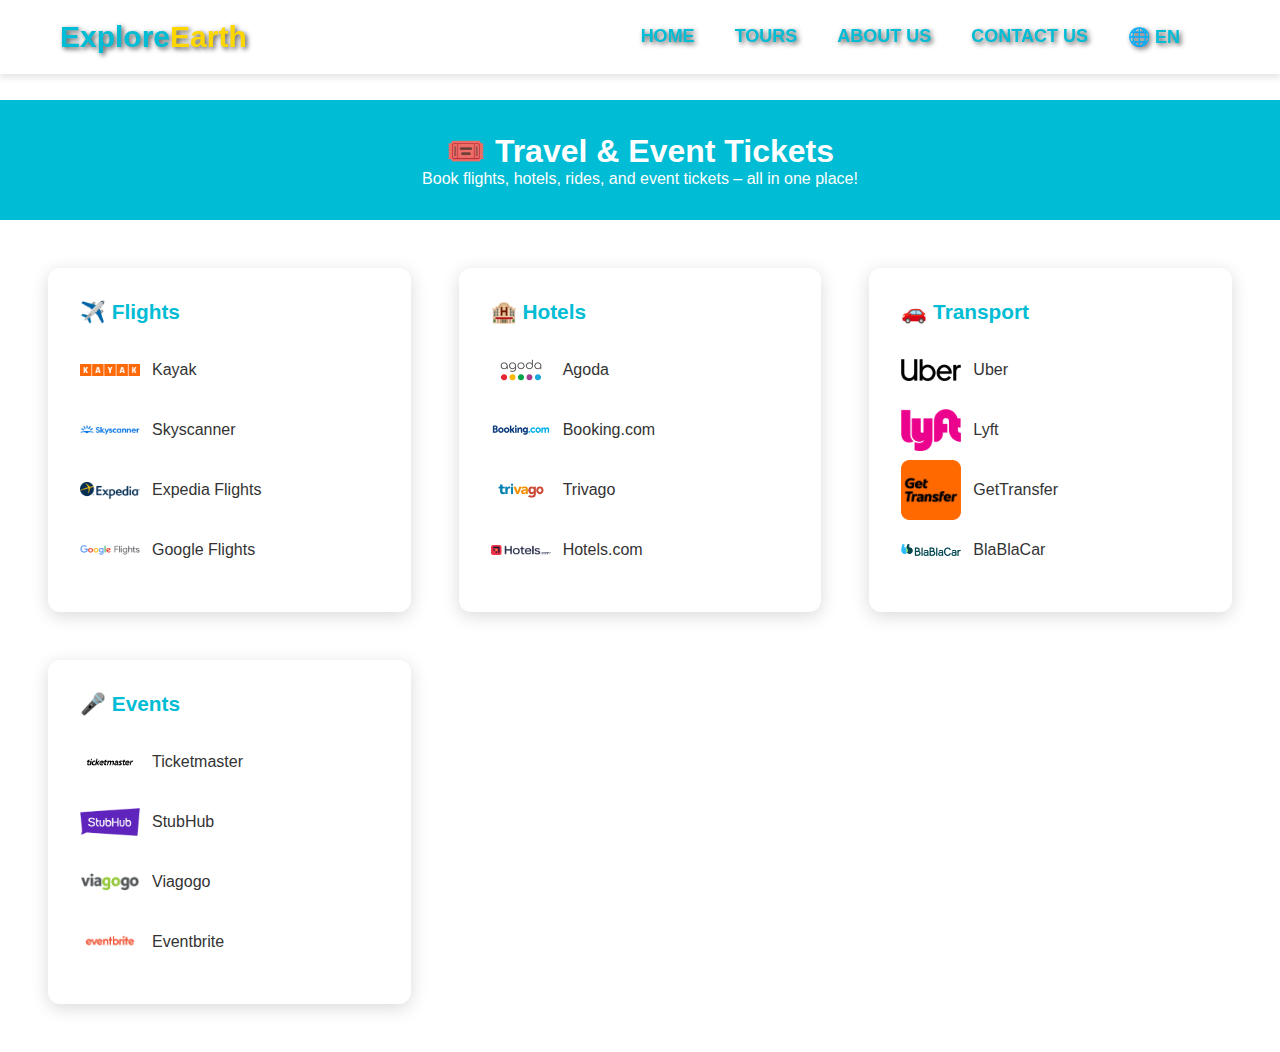
<file: assets/tickets.html>
<!DOCTYPE html>
<html lang="en">
<head>
  <meta charset="UTF-8">
  <meta name="viewport" content="width=device-width, initial-scale=1">
  <title>Tickets | ExploreEarth</title>
  <link rel="stylesheet" href="style.css">
  <link href="https://fonts.googleapis.com/css2?family=Barlow:wght@400;700&display=swap" rel="stylesheet">
  <style>
    .ticket-header {
      background-color: #00bcd4;
      color: white;
      margin-top: 100px;
      text-align: center;
      padding: 2rem 1rem;
    }

    .ticket-header h1 {
      font-size: 2rem;
      margin: 0;
    }

    .ticket-section {
      padding: 3rem;
      max-width: 1700px; /* Increase the max width */
      margin: auto;
      display: grid;
      grid-template-columns: repeat(auto-fit, minmax(350px, 1fr)); /* Increase min width for each card */
      gap: 3rem; /* Increase gap between cards */
    }

    .ticket-card {
      background: #fff;
      border-radius: 12px; /* Slightly round the corners more */
      padding: 2rem; /* Increase padding for more space inside */
      box-shadow: 0 4px 18px rgba(0,0,0,0.15); /* Slightly bigger shadow for depth */
      transition: transform 0.3s ease;
      max-width: 400px; /* Increase the card width */
    }

    .ticket-card:hover {
      transform: translateY(-5px);
    }

    .ticket-card h2 {
      color: #00bcd4;
      font-size: 1.3rem;
      margin-bottom: 1rem;
    }

    .ticket-card ul {
      list-style: none;
      padding: 0;
    }

    .ticket-card li {
      display: flex;
      align-items: center;
      gap: 0.75rem;
      min-height: 40px;
    }

    .ticket-card img {
      width: 60px;
      height: 60px;
      object-fit: contain;
      border-radius: 6px;
      flex-shrink: 0;
    }

    .ticket-card a {
      text-decoration: none;
      color: #333;
      font-weight: 500;
    }

    .ticket-card a:hover {
      color: #00bcd4;
    }

    /* Navbar Styles */
    .top-nav {
      position: fixed;
      top: 0;
      left: 0;
      width: 100%;
      padding: 20px 60px;
      display: flex;
      justify-content: space-between;
      align-items: center;
      background: rgba(255, 255, 255, 0.9);
      backdrop-filter: blur(10px);
      z-index: 1000;
      box-shadow: 0 4px 6px rgba(0, 0, 0, 0.1);
    }

    .top-nav .logo {
      font-size: 30px;
      font-weight: bold;
      color: #00bcd4;
    }

    .top-nav ul {
      list-style: none;
      display: flex;
      gap: 40px;
    }

    .top-nav ul li a {
      font-size: 18px;
      font-weight: bold;
      text-decoration: none;
      color: #00bcd4;
      transition: 0.3s;
    }

    .top-nav ul li a:hover {
      color: #ffd700;
    }

    /* Mobile Nav - Hidden by default */
    .mobile-nav {
      display: none;
    }

    .hamburger {
      display: none;
      cursor: pointer;
      flex-direction: column;
      gap: 5px;
    }

    .hamburger div {
      width: 30px;
      height: 4px;
      background-color: #00bcd4;
    }

    @media (max-width: 768px) {
      .top-nav ul {
        display: none;
      }

      .mobile-nav {
        display: block;
        position: absolute;
        top: 80px;
        right: 20px;
        background-color: white;
        border-radius: 10px;
        box-shadow: 0 4px 6px rgba(0, 0, 0, 0.1);
        padding: 10px;
        display: none;
        flex-direction: column;
        align-items: center;
      }

      .mobile-nav a {
        padding: 10px;
        text-decoration: none;
        color: #00bcd4;
        font-size: 18px;
        font-weight: bold;
      }

      .mobile-nav a:hover {
        color: #ffd700;
      }

      .hamburger {
        display: flex;
      }
    }

  </style>
</head>
<body>

  <!-- Navbar from ExploreEarth -->
  <nav class="top-nav">
    <div class="logo">Explore<span>Earth</span></div>
    <ul>
      <li><a href="../index.html">HOME</a></li>
      <li><a href="toptours.html">TOURS</a></li>
      <li><a href="about.html">ABOUT US</a></li>
      <li><a href="contact.html">CONTACT US</a></li>
      <li><a href="#">🌐 EN</a></li>
    </ul>
    <div class="hamburger" onclick="toggleMobileNav()">
      <div></div>
      <div></div>
      <div></div>
    </div>
  </nav>

  <div class="mobile-nav">
    <a href="../index.html">HOME</a>
    <a href="toptours.html">TOURS</a>
    <a href="about.html">ABOUT US</a>
    <a href="contact.html">CONTACT US</a>
    <a href="#">🌐 EN</a>
  </div>

  <!-- Page Header -->
  <section class="ticket-header">
    <h1>🎟️ Travel & Event Tickets</h1>
    <p>Book flights, hotels, rides, and event tickets – all in one place!</p>
  </section>

  <!-- Tickets Grid -->
  <section class="ticket-section">
    <!-- Flights -->
    <div class="ticket-card">
      <h2>✈️ Flights</h2>
      <ul>
        <li><img src="img/kayak.png" alt="Kayak"><a href="https://www.kayak.com" target="_blank">Kayak</a></li>
        <li><img src="img/skyscanner.png" alt="Skyscanner"><a href="https://www.skyscanner.com" target="_blank">Skyscanner</a></li>
        <li><img src="img/expedia.png" alt="Expedia"><a href="https://www.expedia.com" target="_blank">Expedia Flights</a></li>
        <li><img src="img/google-flights.png" alt="Google Flights"><a href="https://www.google.com/flights" target="_blank">Google Flights</a></li>
      </ul>
    </div>

    <!-- Hotels -->
    <div class="ticket-card">
      <h2>🏨 Hotels</h2>
      <ul>
        <li><img src="img/agoda.png" alt="Agoda"><a href="https://www.agoda.com" target="_blank">Agoda</a></li>
        <li><img src="img/booking.png" alt="Booking"><a href="https://www.booking.com" target="_blank">Booking.com</a></li>
        <li><img src="img/trivago.png" alt="Trivago"><a href="https://www.trivago.com" target="_blank">Trivago</a></li>
        <li><img src="img/hotels.png" alt="Hotels"><a href="https://www.hotels.com" target="_blank">Hotels.com</a></li>
      </ul>
    </div>

    <!-- Transport -->
    <div class="ticket-card">
      <h2>🚗 Transport</h2>
      <ul>
        <li><img src="img/uber.png" alt="Uber"><a href="https://www.uber.com" target="_blank">Uber</a></li>
        <li><img src="img/lyft.png" alt="Lyft"><a href="https://www.lyft.com" target="_blank">Lyft</a></li>
        <li><img src="img/gettransfer.png" alt="GetTransfer"><a href="https://www.gettransfer.com" target="_blank">GetTransfer</a></li>
        <li><img src="img/blablacar.png" alt="BlaBlaCar"><a href="https://www.blablacar.com" target="_blank">BlaBlaCar</a></li>
      </ul>
    </div>

    <!-- Events -->
    <div class="ticket-card">
      <h2>🎤 Events</h2>
      <ul>
        <li><img src="img/tickermaster.png" alt="Ticketmaster"><a href="https://www.ticketmaster.com" target="_blank">Ticketmaster</a></li>
        <li><img src="img/stubhub.png" alt="StubHub"><a href="https://www.stubhub.com" target="_blank">StubHub</a></li>
        <li><img src="img/viagogo.png" alt="Viagogo"><a href="https://www.viagogo.com" target="_blank">Viagogo</a></li>
        <li><img src="img/evenbrite.png" alt="Eventbrite"><a href="https://www.eventbrite.com" target="_blank">Eventbrite</a></li>
      </ul>
    </div>
  </section>

  <script>
    function toggleMobileNav() {
      const nav = document.querySelector('.mobile-nav');
      nav.style.display = nav.style.display === 'flex' ? 'none' : 'flex';
    }
  </script>

</body>
</html>
</file>
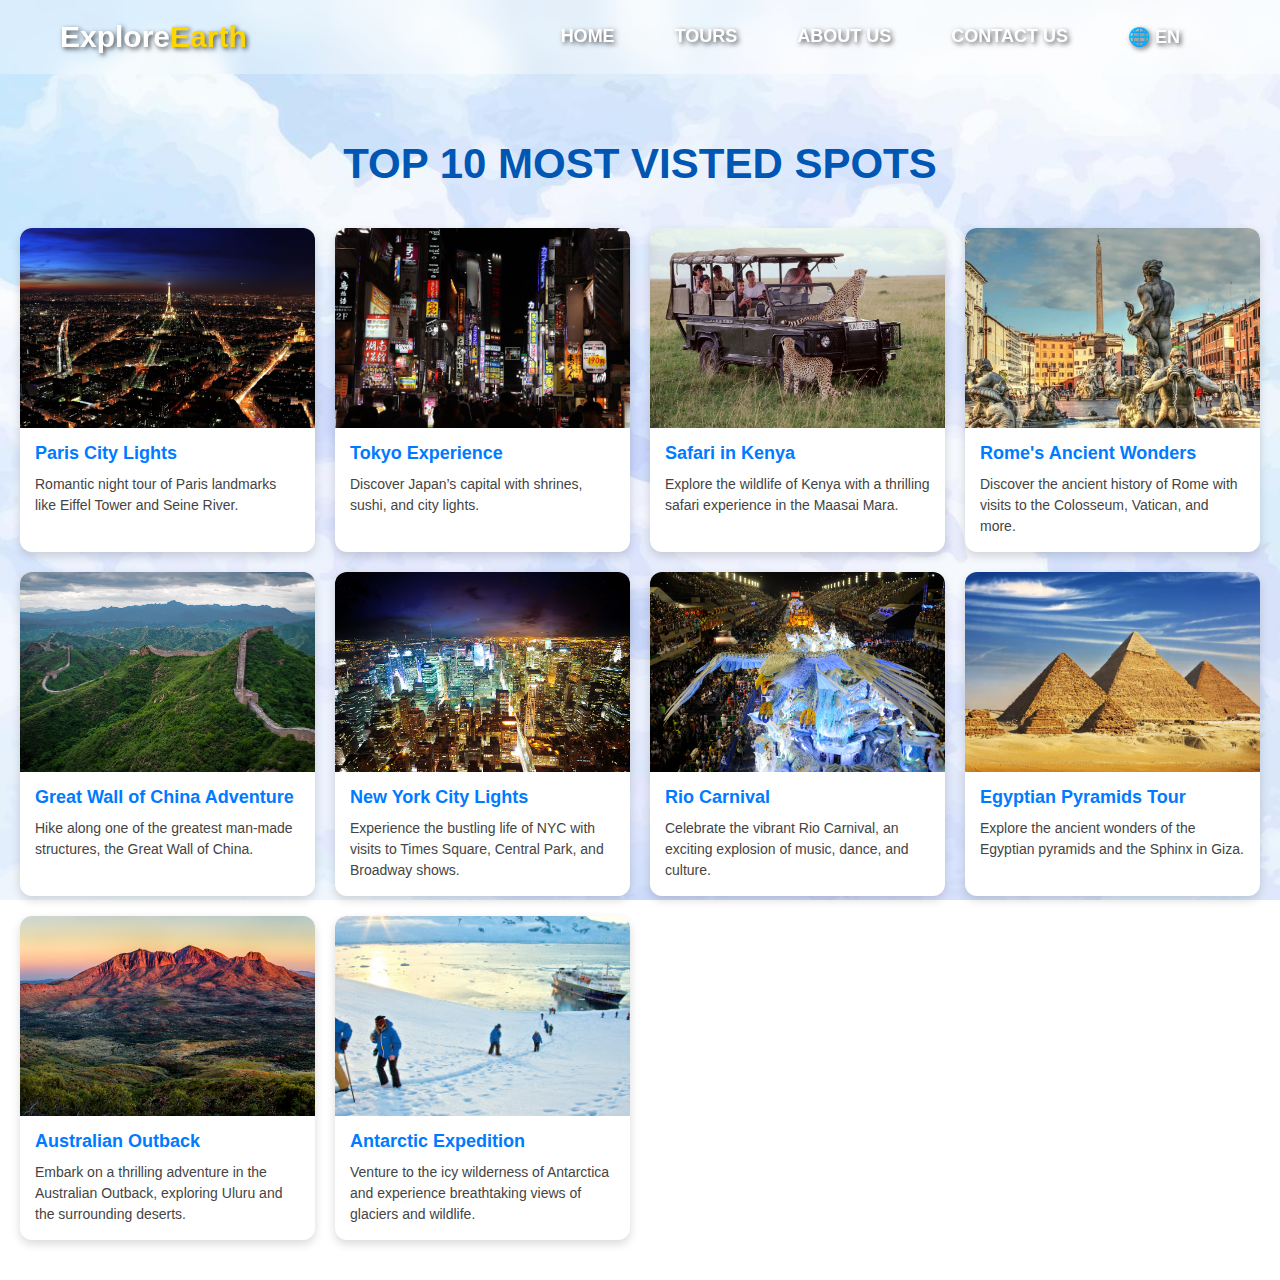
<file: assets/toptours.html>
<!DOCTYPE html>
<html lang="en">
<head>
  <meta charset="UTF-8" />
  <meta name="viewport" content="width=device-width, initial-scale=1.0"/>
  <title>Top 10 Tours - ExploreEarth</title>
  <style>
    * {
      box-sizing: border-box;
      margin: 0;
      padding: 0;
      font-family: 'Segoe UI', Tahoma, Geneva, Verdana, sans-serif;
    }

    body {
      background: url('img/cloudtexture.jpg') no-repeat center center fixed;
      background-size: cover;
      padding-top: 100px;
      color: #333;
    }

    .top-nav {
      position: fixed;
      top: 0;
      left: 0;
      width: 100%;
      padding: 20px 60px;
      display: flex;
      justify-content: space-between;
      align-items: center;
      background: rgba(255, 255, 255, 0.3);
      backdrop-filter: blur(10px);
      z-index: 1000;
      text-shadow: 2px 2px 5px rgba(0, 0, 0, 0.7);
    }

    .top-nav .logo {
      font-size: 30px;
      font-weight: bold;
      color: white;
    }

    .top-nav .logo span {
      color: #ffd700;
    }

    .top-nav ul {
      list-style: none;
      display: flex;
      gap: 60px;
      margin-left: auto;
      padding-right: 40px;
    }

    .top-nav ul li a {
      font-size: 18px;
      font-weight: bold;
      text-decoration: none;
      color: white;
      transition: 0.3s;
    }

    .top-nav ul li a:hover {
      color: #ffd700;
    }
    .tours-container {
      max-width: 1400px;
      margin: auto;
      padding: 40px 20px;
    }

    .tours-container h1 {
      text-align: center;
      font-size: 42px;
      margin-bottom: 40px;
      color: #0056b3;
    }

    .tour-grid {
      display: grid;
      grid-template-columns: repeat(auto-fit, minmax(250px, 1fr));
      gap: 20px;
    }

    .tour-card {
      background-color: white;
      border-radius: 12px;
      overflow: hidden;
      box-shadow: 0 4px 10px rgba(0, 0, 0, 0.15);
      transition: transform 0.3s ease;
      display: flex;
      flex-direction: column;
    }

    .tour-card:hover {
      transform: translateY(-5px);
    }

    .tour-card img {
    width: 100%;
    height: 200px; /* Set your desired uniform height */
    object-fit: cover; /* Ensures consistent aspect ratio */
    display: block;
    }
    .tour-info {
      padding: 15px;
      flex: 1;
    }

    .tour-info h2 {
      font-size: 18px;
      color: #007BFF;
      margin-bottom: 10px;
    }

    .tour-info p {
      font-size: 14px;
      color: #444;
      line-height: 1.5;
    }

    @media (max-width: 600px) {
      .tours-container h1 {
        font-size: 30px;
      }
    }
  </style>
</head>
<body>

  <nav class="top-nav">
    <div class="logo">Explore<span>Earth</span></div>
    <ul>
      <li><a href="../index.html">HOME</a></li>
      <li><a href="toptours.html">TOURS</a></li>
      <li><a href="about.html">ABOUT US</a></li>
      <li><a href="contact.html">CONTACT US</a></li>
      <li><a href="#">🌐 EN</a></li>
    </ul>
  </nav>

  <div class="tours-container">
    <h1>TOP 10 MOST VISTED SPOTS</h1>
    <div class="tour-grid">

      <!-- Repeat this block for 10 tours -->
      <div class="tour-card">
        <img src="img/paris-lights.jpg" alt="Tour 1">
        <div class="tour-info">
          <h2>Paris City Lights</h2>
          <p>Romantic night tour of Paris landmarks like Eiffel Tower and Seine River.</p>
        </div>
      </div>

      <div class="tour-card">
        <img src="img/tokyo.jpg" alt="Tour 2">
        <div class="tour-info">
          <h2>Tokyo Experience</h2>
          <p>Discover Japan’s capital with shrines, sushi, and city lights.</p>
        </div>
      </div>

      <div class="tour-card">
        <img src="img/kenya-safari.jpg" alt="Tour 3">
        <div class="tour-info">
          <h2>Safari in Kenya</h2>
          <p>Explore the wildlife of Kenya with a thrilling safari experience in the Maasai Mara.</p>
        </div>
      </div>

      <!-- Tour 4 -->
      <div class="tour-card">
        <img src="img/rome-ancient.jpg" alt="Tour 4">
        <div class="tour-info">
          <h2>Rome's Ancient Wonders</h2>
          <p>Discover the ancient history of Rome with visits to the Colosseum, Vatican, and more.</p>
        </div>
      </div>

      <!-- Tour 5 -->
      <div class="tour-card">
        <img src="img/great-wall-china.jpg" alt="Tour 5">
        <div class="tour-info">
          <h2>Great Wall of China Adventure</h2>
          <p>Hike along one of the greatest man-made structures, the Great Wall of China.</p>
        </div>
      </div>

      <!-- Tour 6 -->
      <div class="tour-card">
        <img src="img/ny-city-lights.jpg" alt="Tour 6">
        <div class="tour-info">
          <h2>New York City Lights</h2>
          <p>Experience the bustling life of NYC with visits to Times Square, Central Park, and Broadway shows.</p>
        </div>
      </div>

      <!-- Tour 7 -->
      <div class="tour-card">
        <img src="img/rio-carnival.jpg" alt="Tour 7">
        <div class="tour-info">
          <h2>Rio Carnival</h2>
          <p>Celebrate the vibrant Rio Carnival, an exciting explosion of music, dance, and culture.</p>
        </div>
      </div>

      <!-- Tour 8 -->
      <div class="tour-card">
        <img src="img/egyptian-pyramid.jpg" alt="Tour 8">
        <div class="tour-info">
          <h2>Egyptian Pyramids Tour</h2>
          <p>Explore the ancient wonders of the Egyptian pyramids and the Sphinx in Giza.</p>
        </div>
      </div>

      <!-- Tour 9 -->
      <div class="tour-card">
        <img src="img/outback.jpg" alt="Tour 9">
        <div class="tour-info">
          <h2>Australian Outback</h2>
          <p>Embark on a thrilling adventure in the Australian Outback, exploring Uluru and the surrounding deserts.</p>
        </div>
      </div>

      <!-- Tour 10 -->
      <div class="tour-card">
        <img src="img/antartic.jpg  " alt="Tour 10">
        <div class="tour-info">
          <h2>Antarctic Expedition</h2>
          <p>Venture to the icy wilderness of Antarctica and experience breathtaking views of glaciers and wildlife.</p>
        </div>
      </div>

    </div>
  </div>

</body>
</html>
</file>
<file: assets/style.css>
* {
  margin: 0;
  padding: 0;
  box-sizing: border-box;
  font-family: 'Arial', sans-serif;
}

body {
  background: url(https://static.vecteezy.com/system/resources/previews/008/376/219/non_2x/sugar-cotton-blue-clouds-design-background-fluffy-sky-texture-elegant-pastel-decoration-backdrop-trendy-wallpaper-free-vector.jpg);
  background-size: cover;
  color: #333;
  position: relative;
}

.hero {
  background: url('https://images.unsplash.com/photo-1507525428034-b723cf961d3e?fm=jpg&q=60&w=3000&ixlib=rb-4.1.0&ixid=M3wxMjA3fDB8MHxzZWFyY2h8Mnx8YmVhY2glMjB3YWxscGFwZXJ8ZW58MHx8MHx8fDA%3D') no-repeat center center/cover;
  height: 50vh;
  position: relative;
  border-radius: 20px;
  color: white;
  text-shadow: 0px 0px 13px rgba(0, 0, 0, 0.7);
  margin: 90px 60px 0px 60px;
  padding: 20px;
  box-shadow: 0 4px 20px rgba(0, 0, 0, 0.3);
}

.hero-text span {
  color: #40ecde;
  text-shadow: 0px 0px 10px rgb(2, 2, 2);
}

.top-nav {
  position: fixed;
  top: 0;
  left: 0;
  width: 100%;
  padding: 20px 60px;
  display: flex;
  justify-content: space-between;
  align-items: center;
  text-shadow: 2px 2px 5px rgba(0, 0, 0, 0.7);
  z-index: 1000;
  backdrop-filter: blur(10px);
}

.top-nav .logo {
  font-size: 30px;
  font-weight: bold;
  color: white;
  text-shadow: 2px 2px 5px rgba(0, 0, 0, 0.7);
}

.top-nav .logo span {
  color: #ffd700;
}

.top-nav ul {
  list-style: none;
  display: flex;
  gap: 60px;
  margin-left: auto;
  padding-right: 40px;
}

.top-nav ul li {
  margin-right: 0;
}

.top-nav ul li a {
  font-size: 18px;
  font-weight: bold;
  text-decoration: none;
  color: white;
  transition: 0.3s;
}

.top-nav ul li a:hover {
  color: #ffd700;
}

.login-btn {
  background-color: rgb(52, 159, 247);
  color: #ffffff;
  padding: 6px 12px;
  border-radius: 50px;
  text-decoration: none;
  box-shadow: 0 4px 6px rgba(0, 0, 0, 0.1);
  transition: all 0.3s ease;
}

.login-btn:hover {
  color: #fdfdfd;
  background-color: #36ff04;
  font-size: 20px;
  box-shadow: 0 6px 10px rgba(0, 0, 0, 0.15);

}
.hero-text {
  position: absolute;
  bottom: 50px;
  left: 50px;
}

.hero-text h1 {
  font-size: 48px;
  margin-bottom: 20px;
}

.buttons button {
  margin-right: 15px;
  padding: 12px 20px;
  border: none;
  border-radius: 25px;
  box-shadow: 0 4px 20px rgba(0, 0, 0, 0.3);
  background: linear-gradient(to left, #2e70bb, #3ad2ec);
  color: #ffffff;
  font-weight: bold;
  cursor: pointer;
  transition: all 0.3s ease;
}

.buttons button a {
  font-weight: 900;
  font-family: 'Barlow', sans-serif;
  letter-spacing: 0.1cm;
  color: inherit; /* Removes the link color */
  text-decoration: none; /* Removes the underline */
}

.buttons button:hover {
  background: linear-gradient(to right, #2e70bb, #3ad2ec);
  color: #ffffff;
  font-weight:bolder;
  box-shadow: 0 4px 20px rgba(0, 0, 0, 0.3);
  transition-delay: 0.1s;
  transform: translateY(-2px);
}

.places {
  padding: 30px 50px 60px 50px;
  display: flex;
  flex-direction: column;
  align-items: center;
  justify-content: center;
  text-align: center;
}

.places h2 {
  font-size: 32px;
  margin-bottom: 30px;
}

.card-container {
  display: flex;
  gap: 10px;
  flex-wrap: wrap;
  justify-content: center;
  max-width: 2000px;
  margin: 0 auto;
}

.card {
  display: block;
  width: 300px;
  border-radius: 10px;
  overflow: hidden;
  text-align: center;
  transition: transform 0.3s ease, box-shadow 0.3s ease;
  position: relative;
  text-decoration: none;
}

.card img {
  width: 100%;
  height: 200px;
  background-image: url(img/bg-texture.jpg);
  background-blend-mode: overlay;
  background-color: #629bd457;
  object-fit: cover;
  transition: opacity 0.3s ease;
}

.card:hover {
  transform: scale(1.1) rotate(0deg);
  box-shadow: 0 4px 20px rgba(0, 0, 0, 0);
}

.card:hover img {
  opacity: 0.7;
}

.card p {
  font-family: 'Franklin Gothic Medium', 'Arial Narrow', Arial, sans-serif;
  padding: 0px;
  font-size: 38px;
  font-weight: bold;
  color: #003366;
  position: relative;
  z-index: 1;
}

.image-card {
  width: 100%;
  display: flex;
  justify-content: center;
  padding-top: 10px;
}

.image-card img {
  width: 75%;
  height: 180px;
  object-fit: contain;
  border-radius: 10px;
  box-shadow: #0000006b 0px 0px 5px;
}

.small-text {
  font-size: 14px;
  display: block;
  margin-top: 5px;
}

.places h2 {
  font-size: 36px;
  font-weight: 700;
  text-align: center;
  color: #003366;
  text-transform: uppercase;
  letter-spacing: 2px;
  margin-bottom: 30px;
  font-family: 'Barlow', sans-serif;
  text-shadow: 2px 2px 6px rgba(0, 0, 0, 0.1);
}

/* Burger Button (Mobile View) */
.burger {
  display: none;
  cursor: pointer;
  font-size: 30px;
  color: white;
}

/* Mobile Menu */
.nav-list {
  display: flex;
  gap: 60px;
}

.nav-list.active {
  display: block;
  position: absolute;
  top: 80px;
  left: 0;
  right: 0;
  background-color: rgba(0, 0, 0, 0.7);
  padding: 20px;
  text-align: center;
}

.nav-list li {
  margin: 10px 0;
}

.nav-list li a {
  color: white;
  font-size: 18px;
  font-weight: bold;
}

/* Responsive Styles */
@media (max-width: 768px) {
  .top-nav ul {
    display: none;
  }

  .burger {
    display: block;
  }

  .hero-text h1 {
    font-size: 36px;
  }

  .hero-text {
    bottom: 30px;
    left: 20px;
  }
}

.footer {
  background-image: url(img/cloudtexture.jpg);
  background-size: cover;
  padding: 40px 20px;
  font-family: 'Barlow', sans-serif;
}

.footer-container {
  display: flex;
  flex-wrap: wrap;
  gap: 40px;
  max-width: 1200px;
  margin: auto;
  justify-content: space-between;
}

.footer-about,
.footer-links,
.footer-contact,
.footer-subscribe {
  flex: 1 1 220px;
  min-width: 200px;
}

.footer h2 {
  font-size: 24px;
  font-weight: 700;
}

.footer .ph {
  color: red;
}
.footer .ph::before {
  content: "";
  color: blue;
}

.footer-about p {
  margin: 10px 0 20px;
  color: #555;
  line-height: 1.5;
}

.social-icons a {
  font-size: 30px;
  color: #1877f2;
  margin-right: 10px;
  padding: 10px;
  text-decoration: none;
}

.footer-links h3,
.footer-contact h3,
.footer-subscribe h3 {
  font-size: 18px;
  margin-bottom: 10px;
}

.footer-links ul,
.footer-contact ul {
  list-style: none;
  padding: 0;
}

.footer-links li,
.footer-contact li {
  margin-bottom: 8px;
  color: #333;
}

.footer-links a {
  color: #333;
  text-decoration: none;
}

.footer-contact i {
  margin-right: 10px;
  color: #666;
}

.footer-subscribe input {
  padding: 10px;
  width: 100%;
  max-width: 220px;
  border: 1px solid #ccc;
  border-radius: 4px;
  margin-bottom: 10px;
}

.footer-subscribe button {
  background-color: #1e7efb;
  color: white;
  padding: 10px;
  width: 100%;
  max-width: 220px;
  border: none;
  border-radius: 4px;
  cursor: pointer;
}

.footer-subscribe button:hover {
  background-color: #166fe0;
}

.footer-container {
  display: flex;
  flex-wrap: wrap;
  gap: 40px;
  max-width: 1200px;
  margin: auto;
  justify-content: space-between;
}

.footer-about,
.footer-links,
.footer-contact,
.footer-subscribe {
  flex: 1 1 220px;
  min-width: 200px;
}

/* Mobile responsive footer layout */
@media (max-width: 768px) {
  .footer-container {
    flex-direction: column; /* Stack items vertically */
    gap: 20px; /* Adjust gap between stacked items */
    padding: 20px; /* Add padding for spacing */
  }

  /* Align items to center for mobile */
  .footer-about,
  .footer-links,
  .footer-contact,
  .footer-subscribe {
    flex: 1 1 100%; /* Full width on mobile */
    min-width: 100%; /* Ensure full width on mobile */
    text-align: center; /* Center align the content */
    padding: 10px 0; /* Add padding for better spacing */
  }

  /* Adjust footer heading sizes */
  .footer h2 {
    font-size: 22px; /* Adjust heading size for smaller screens */
    margin-bottom: 15px; /* Reduce the bottom margin */
  }

  /* Adjust links and contact text size */
  .footer-links ul,
  .footer-contact ul {
    padding-left: 0;
    margin-bottom: 10px; /* Add spacing between links */
  }

  .footer-links li,
  .footer-contact li {
    margin: 5px 0; /* Reduce space between list items */
  }

  .footer .ph {
    font-size: 14px; /* Adjust phone number size */
    margin-bottom: 10px; /* Add space below */
  }

  /* Adjust social icons for mobile */
  .social-icons a {
    font-size: 24px; /* Adjust icon size */
    margin: 10px; /* Add spacing around icons */
  }

  /* Style the subscribe section */
  .footer-subscribe input,
  .footer-subscribe button {
    max-width: 100%;
    width: 100%; /* Ensure input fields are full width */
    padding: 12px;
    margin-bottom: 10px; /* Add spacing below */
    border-radius: 4px;
  }

  .footer-subscribe button {
    background-color: #1e7efb; /* Button color */
    color: white;
    border: none;
    cursor: pointer;
    font-weight: bold;
  }

  .footer-subscribe button:hover {
    background-color: #166fe0;
  }
}

/* Further mobile tweaks for very small screens */
@media (max-width: 480px) {
  .footer h2 {
    font-size: 18px; /* Reduce heading size further */
  }

  .footer .ph {
    font-size: 12px; /* Smaller phone number text */
  }

  .footer-subscribe input,
  .footer-subscribe button {
    font-size: 14px; /* Make the input and button text smaller */
  }

  .social-icons a {
    font-size: 22px; /* Slightly smaller social icon size */
  }
}
</file>
